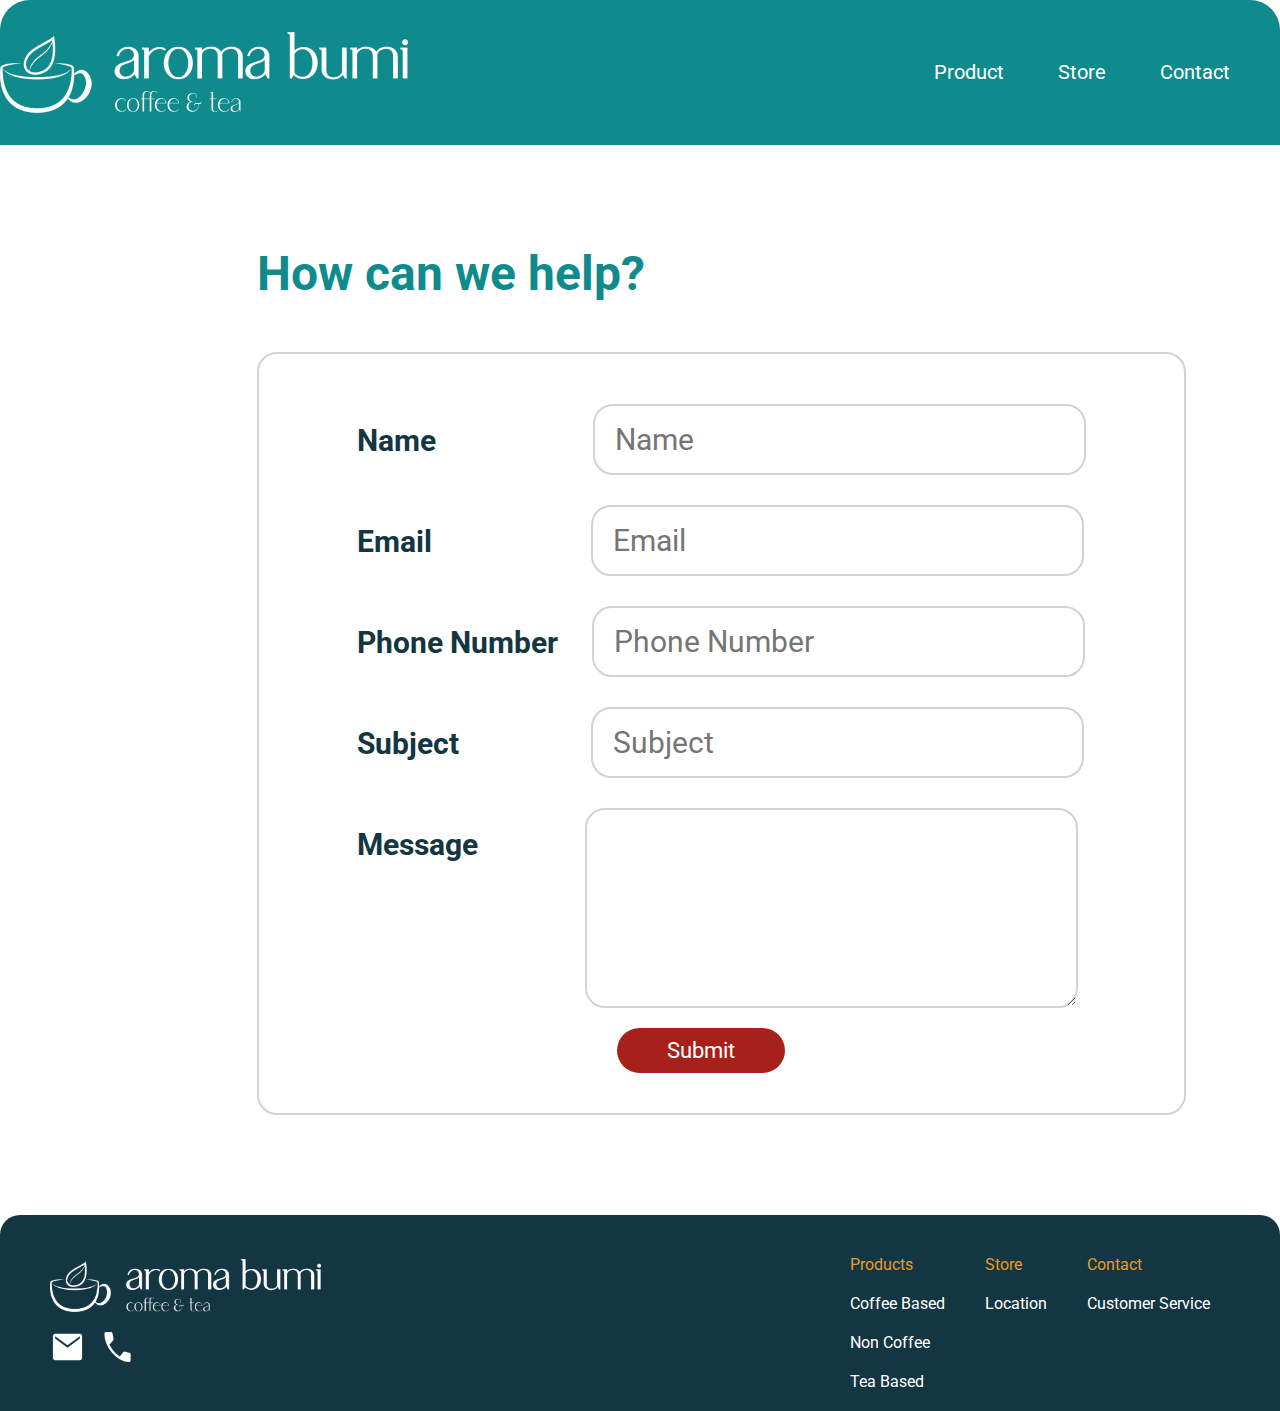
<file: Contact.html>
<!DOCTYPE html>
<html lang="en">
<head>
    <meta charset="UTF-8">
    <meta http-equiv="X-UA-Compatible" content="IE=edge">
    <meta name="viewport" content="width=device-width, initial-scale=1.0">
    <title>Aroma Bumi - Contact Us</title>
    <link rel="stylesheet" href="stylesheet5.css">
    <link rel="stylesheet" href="responsive5.css">
    <link href="https://fonts.googleapis.com/css2?family=Roboto&display=swap" rel="stylesheet">
    <link rel="stylesheet" href="//maxcdn.bootstrapcdn.com/font-awesome/4.3.0/css/font-awesome.min.css">
    <link rel="icon" href="favicon-32x32.png" type="image/png">
</head>
<body>
    <header>
        <div class="container_header">
            <img class="header_left" src="Logo White.png">
            <div class="header_right">
                <a href="Menu.html">Product</a>
                <a href="Location.html">Store</a>
                <a href="index.html">Contact</a>
            </div>
        </div>
    </header>
    <div class="contactus">
        <div class="container_contact">
            <div class="contacts">
                <div class="contact">
                    <h1>How can we help?</h1>
                    <div class="form">
                        <div class="name">
                            <p>Name</p>
                            <input class="line" placeholder="Name">
                        </div>
                        <div class="email">
                            <p>Email</p>
                            <input class="line" placeholder="Email">
                        </div>
                        <div class="number">
                            <p>Phone Number</p>
                            <input class="line" placeholder="Phone Number">
                        </div>
                        <div class="subject">
                            <p>Subject</p>
                            <input class="line" placeholder="Subject">
                        </div>
                        <div class="pesan">
                            <p>Message</p>
                            <textarea class="message"></textarea>
                        </div>
                        <div class="btn-wrapper">
                            <a href="#">Submit</a>
                        </div>
                    </div>
                </div>
            </div>
        </div>
    </div>
    <footer>
        <div class="container_footer">
            <div class="footer_left">
                <img src="Logo White.png" class="simbol">
                <div class="footer_left1">
                    <img src="MAIL ICON.svg" class="mail">
                    <img src="PHONE ICON.svg" class="phone">
                </div>
            </div>
            <div class="container_menu">
                <div class="menu_p">
                    <p>Products</p>
                    <a href="Menu.html">Coffee Based</a>
                    <a href="#">Non Coffee</a>
                    <a href="#">Tea Based</a>
                </div>
                <div class="menu_s">
                    <p>Store</p>
                    <a href="Location.html">Location</a>
                </div>
                <div class="menu_c">
                    <p>Contact</p>
                    <a href="Contact.html">Customer Service</a>
                </div>
            </div>
        </div>
    </footer>
</body>
</html>
</file>
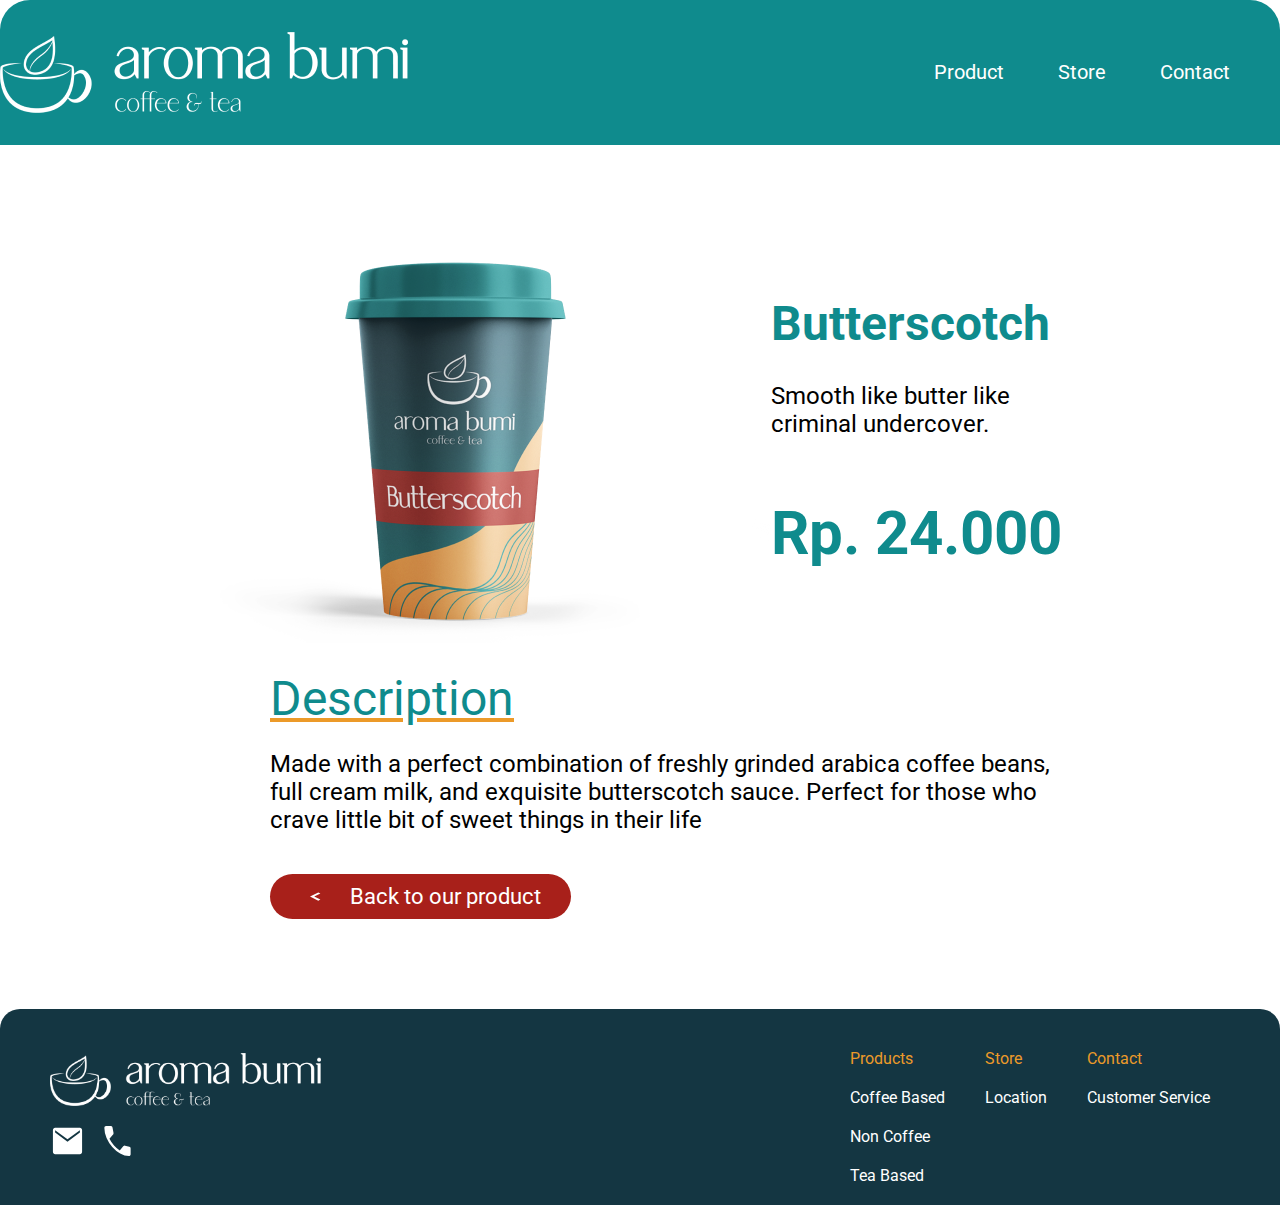
<file: Detail.html>
<!DOCTYPE html>
<html lang="en">
<head>
    <meta charset="UTF-8">
    <meta http-equiv="X-UA-Compatible" content="IE=edge">
    <meta name="viewport" content="width=device-width, initial-scale=1.0">
    <title>Aroma Bumi - Detail Product</title>
    <link rel="stylesheet" href="stylesheet3.css">
    <link rel="stylesheet" href="responsive3.css">
    <link href="https://fonts.googleapis.com/css2?family=Roboto&display=swap" rel="stylesheet">
    <link rel="stylesheet" href="//maxcdn.bootstrapcdn.com/font-awesome/4.3.0/css/font-awesome.min.css">
</head>
<body>
    <header>
        <div class="container_header">
            <img class="header_left" src="Logo White.png">
            <div class="header_right">
                <a href="Menu.html">Product</a>
                <a href="Location.html">Store</a>
                <a href="Contact.html">Contact</a>
            </div>
        </div>
    </header>
    <div class="top_wrapper">
        <div class="container_content">
           <div class="contents">
                <div class="content">
                    <img class="butter" src="butterscotch2.png">
                    <div class="bs">
                        <h2>Butterscotch</h2>
                        <p>Smooth like butter like criminal undercover.</p>
                        <h1>Rp. 24.000</h1>
                    </div>
                </div>
                <div class="contents2">
                    <div class="content2">
                        <h1> Description</h1>
                        <p>Made with a perfect combination of freshly grinded arabica coffee beans, full cream milk, and exquisite butterscotch sauce. Perfect for those who crave little bit of sweet things in their life</p>
                        <div class="btn-wrapper">
                            <a href="Menu.html" class="btn back"><img src="Arrow.svg" class="arrow">Back to our product</a>
                        </div>
                    </div>
                </div>
           </div>
        </div>
    </div>
    <footer>
        <div class="container_footer">
            <div class="footer_left">
                <img src="Logo White.png" class="simbol">
                <div class="footer_left1">
                    <img src="MAIL ICON.svg" class="mail">
                    <img src="PHONE ICON.svg" class="phone">
                </div>
            </div>
            <div class="container_menu">
                <div class="menu_p">
                    <p>Products</p>
                    <a href="#">Coffee Based</a>
                    <a href="#">Non Coffee</a>
                    <a href="#">Tea Based</a>
                </div>
                <div class="menu_s">
                    <p>Store</p>
                    <a href="Location.html">Location</a>
                </div>
                <div class="menu_c">
                    <p>Contact</p>
                    <a href="Contact.html">Customer Service</a>
                </div>
            </div>
        </div>
    </footer>
</body>
</html>
</file>
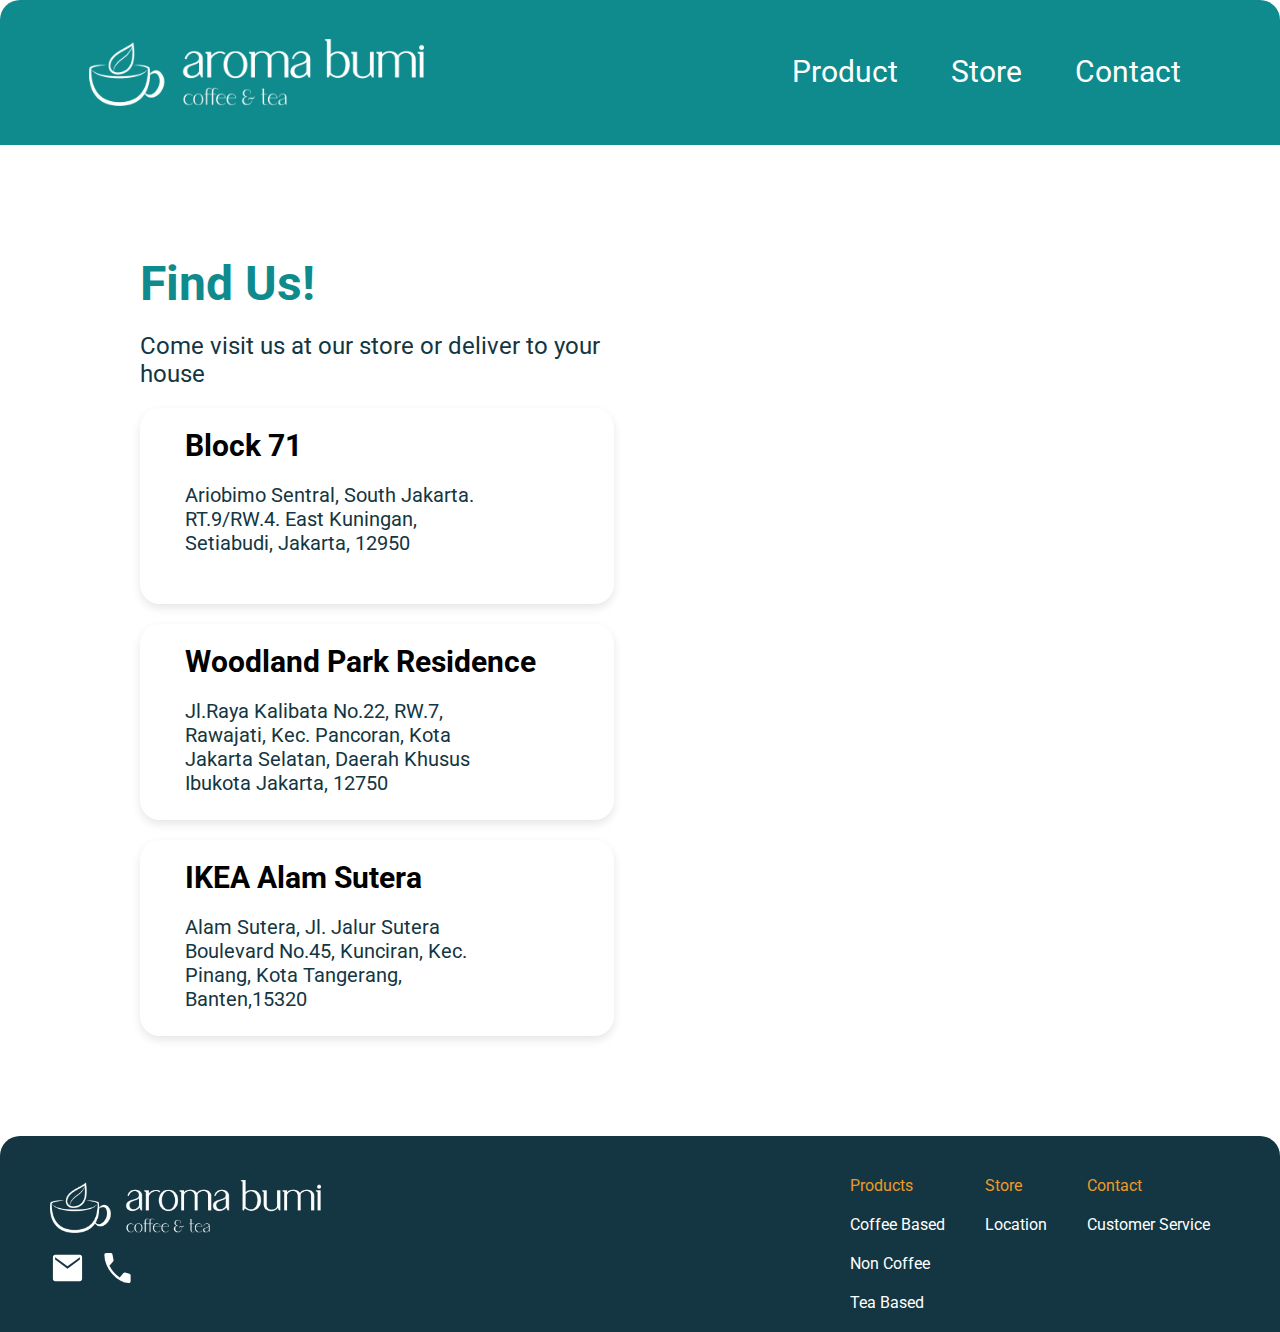
<file: Location.html>
<!DOCTYPE html>
<html lang="en">
<head>
    <meta charset="UTF-8">
    <meta http-equiv="X-UA-Compatible" content="IE=edge">
    <meta name="viewport" content="width=device-width, initial-scale=1.0">
    <title>Aroma Bumi - Store</title>
    <link rel="stylesheet" href="stylesheet4.css">
    <link rel="stylesheet" href="responsive4.css">
    <link href="https://fonts.googleapis.com/css2?family=Roboto&display=swap" rel="stylesheet">
    <link rel="stylesheet" href="//maxcdn.bootstrapcdn.com/font-awesome/4.3.0/css/font-awesome.min.css">
</head>
<body>
    <header>
        <div class="container_header">
            <img class="header_left" src="Logo White.png">
            <div class="header_right">
                <a href="Menu.html">Product</a>
                <a href="Location.html">Store</a>
                <a href="Contact.html">Contact</a>
            </div>
        </div>
    </header>
    <div class="location">
        <div class="container_location">
            <div class="findus">
                <div class="find">
                    <h1>Find Us!</h1>
                    <p>Come visit us at our store or deliver to your house</p>
                    <div class="address">
                        <h2>Block 71</h2>
                        <p>Ariobimo Sentral, South Jakarta. RT.9/RW.4. East Kuningan, Setiabudi, Jakarta, 12950</p>
                    </div>
                    <div class="address">
                        <h2>Woodland Park Residence</h2>
                        <p>Jl.Raya Kalibata No.22, RW.7, Rawajati, Kec. Pancoran, Kota Jakarta Selatan, Daerah Khusus Ibukota Jakarta, 12750</p>
                    </div>
                    <div class="address">
                        <h2>IKEA Alam Sutera</h2>
                        <p>Alam Sutera, Jl. Jalur Sutera Boulevard No.45, Kunciran, Kec. Pinang, Kota Tangerang, Banten,15320</p>
                    </div>
                </div>
                <iframe src="https://www.google.com/maps/embed?pb=!1m18!1m12!1m3!1d3966.27629260744!2d106.83121201480542!3d-6.227256895492246!2m3!1f0!2f0!3f0!3m2!1i1024!2i768!4f13.1!3m3!1m2!1s0x2e69f3ee271a2a91%3A0x1a27577809196067!2sAriobimo%20Sentral%2C%20Jl.%20H.%20R.%20Rasuna%20Said%20No.Kav.%20X-2%20No.%205%2C%20RT.9%2FRW.4%2C%20Kuningan%20Tim.%2C%20Kecamatan%20Setiabudi%2C%20Kota%20Jakarta%20Selatan%2C%20Daerah%20Khusus%20Ibukota%20Jakarta%2012950!5e0!3m2!1sen!2sid!4v1679803160952!5m2!1sen!2sid" style="border:0;" allowfullscreen="" loading="lazy" referrerpolicy="no-referrer-when-downgrade"></iframe>
            </div>
        </div>
    </div>
    <footer>
        <div class="container_footer">
            <div class="footer_left">
                <img src="Logo White.png" class="simbol">
                <div class="footer_left1">
                    <img src="MAIL ICON.svg" class="mail">
                    <img src="PHONE ICON.svg" class="phone">
                </div>
            </div>
            <div class="container_menu">
                <div class="menu_p">
                    <p>Products</p>
                    <a href="Menu.html">Coffee Based</a>
                    <a href="#">Non Coffee</a>
                    <a href="#">Tea Based</a>
                </div>
                <div class="menu_s">
                    <p>Store</p>
                    <a href="#">Location</a>
                </div>
                <div class="menu_c">
                    <p>Contact</p>
                    <a href="Contact.html">Customer Service</a>
                </div>
            </div>
        </div>
    </footer>
</body>
</html>
</file>
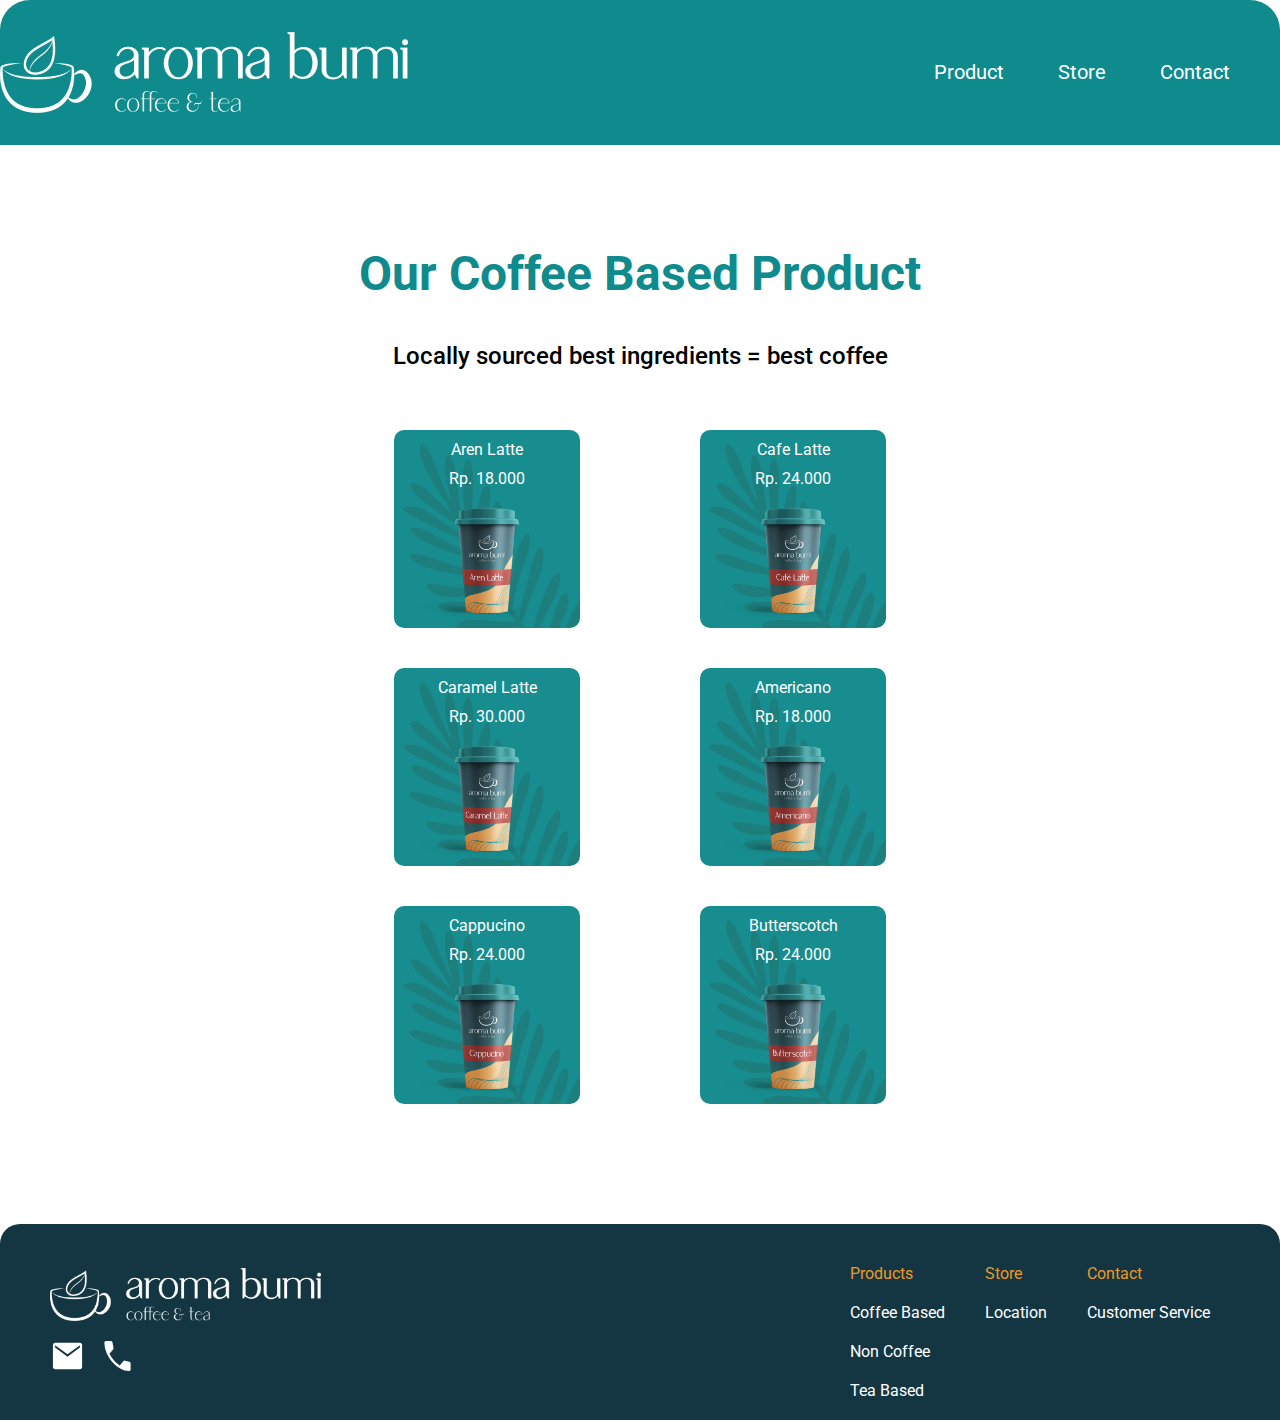
<file: Menu.html>
<!DOCTYPE html>
<html lang="en">
<head>
    <meta charset="UTF-8">
    <meta http-equiv="X-UA-Compatible" content="IE=edge">
    <meta name="viewport" content="width=device-width, initial-scale=1.0">
    <title>Aroma Bumi - Products</title>
    <link rel="stylesheet" href="stylesheet2.css">
    <link rel="stylesheet" href="responsive2.css">
    <link href="https://fonts.googleapis.com/css2?family=Roboto&display=swap" rel="stylesheet">
    <link rel="stylesheet" href="//maxcdn.bootstrapcdn.com/font-awesome/4.3.0/css/font-awesome.min.css">
    <link rel="icon" href="favicon-32x32.png" type="image/png">
</head>
<body>
    <header>
        <div class="container_header">
            <img class="header_left" src="Logo White.png">
            <div class="header_right">
                <a href="index.html">Product</a>
                <a href="Location.html">Store</a>
                <a href="Contact.html">Contact</a>
            </div>
        </div>
    </header>
    <div class="top_wrapper">
        <div class="container_product">
            <div class="product">
                <h1>Our Coffee Based Product</h1>
                <p>Locally sourced best ingredients = best coffee</p>
            </div>
        </div>
        <div class="container_content">
            <div class="contents">
                <div class="content">
                    <p><a href="#">Aren Latte</a></p>
                    <p>Rp. 18.000</p>
                    <img class="coffee" src="aren latte.png">
                </div>
                <div class="content">
                    <p><a href="#">Cafe Latte</a></p>
                    <p>Rp. 24.000</p>
                    <img class="coffee" src="cafe latte.png">
                </div>
                <div class="content">
                    <p><a href="#">Caramel Latte</a></p>
                    <p>Rp. 30.000</p>
                    <img class="coffee" src="caramel latte.png">
                </div>
                <div class="content">
                    <p><a href="#">Americano</a></p>
                    <p>Rp. 18.000</p>
                    <img class="coffee" src="americano.png">
                </div>
                <div class="content">
                    <p><a href="#">Cappucino</a></p>
                    <p>Rp. 24.000</p>
                    <img class="coffee" src="cappucino.png">
                </div>
                <div class="content">
                    <p><a href="Detail.html">Butterscotch</a></p>
                    <p>Rp. 24.000</p>
                    <img class="coffee" src="butterscotch.png">
                </div>
            </div>
        </div>
    </div>
    <footer>
        <div class="container_footer">
            <div class="footer_left">
                <img src="Logo White.png" class="simbol">
                <div class="footer_left1">
                    <img src="MAIL ICON.svg" class="mail">
                    <img src="PHONE ICON.svg" class="phone">
                </div>
            </div>
            <div class="container_menu">
                <div class="menu_p">
                    <p>Products</p>
                    <a href="#">Coffee Based</a>
                    <a href="#">Non Coffee</a>
                    <a href="#">Tea Based</a>
                </div>
                <div class="menu_s">
                    <p>Store</p>
                    <a href="Location.html">Location</a>
                </div>
                <div class="menu_c">
                    <p>Contact</p>
                    <a href="Contact.html">Customer Service</a>
                </div>
            </div>
        </div>
    </footer>
</body>
</html>
</file>
<file: stylesheet5.css>
* {
    margin: 0;
    padding: 0;
    box-sizing: border-box;
    font-family: 'Roboto';
}

header {
    position: absolute;
    z-index: 1;
    width: 100%;
}

.logo_ab {
    width: 70%;
    height: 70%;
    padding-left: 50px;
}
.container_header {
    display: flex;
    flex-direction: row;
    justify-content: space-between;
    align-items: center;
    background-color: #0F8B8D;
    height: 145px;
    border-radius: 30px 30px 0 0;
    margin-bottom: 100px;
}

.header_right {
    height: 36px;
    padding-top: 5px;
}

.header_right a {
    text-decoration: none;
    color: white;
    padding-right: 50px;
    align-items: center;
    justify-content: center;
    font-size: 20px;
    text-align: center;
}

.header_right a:hover {
    color:#EC9A29;
}

.container_contact {
    display: flex;
    flex-direction: row;
}

.contacts {
    display: flex;
    flex-direction: row;
    padding-left: 257px;
    margin-top: 245px;
}

.contact {
    display: flex;
    flex-direction: column;
}

.contact h1 {
    color: #0F8B8D;
    font-size: 48px;
    font-weight: 800px;
    margin-bottom: 50px;
}

.form {
    padding-left: 98px;
    background: #ffffff;
    border: 2px solid #d2d2d2;
    border-radius: 20px;
    padding-bottom: 50px;
}

.form p{
    display: flex;
    flex-direction: row;
    color: #143642;
    font-size: 30px;
    font-weight: bold   ;
}

.name {
    display: flex;
    flex-direction: row;
    margin-bottom: 30px;
    margin-top: 50px;
    margin-right: 98px;
}

.name .line {
    margin-left: 157px;
}

.name p {
    margin-top: 19px;
}

.email {
    display: flex;
    flex-direction: row;
    margin-bottom: 30px;
}

.email .line {
    margin-left: 159px;
}

.email p {
    margin-top: 19px;
}

.number {
    display: flex;
    flex-direction: row;
    margin-bottom: 30px;
}

.number .line {
    margin-left: 34px;
}

.number p {
    margin-top: 19px;
}

.subject {
    display: flex;
    flex-direction: row;
    margin-bottom: 30px;
}

.subject .line {
    margin-left: 132px;
}

.subject p {
    margin-top: 19px;
}

.pesan {
    display: flex;
    flex-direction: row;
    margin-bottom: 30px;
}

.pesan .message {
    margin-left: 107px;
}

.pesan p {
    margin-top: 19px;
}

.line {
    width: 493px;
    height: 71px;
    font-family: "Roboto";
    font-size: 30px;
    background: #ffffff;
    border: 2px solid #d2d2d2;
    border-radius: 20px;
    padding-left: 20px;
}

.message {
    width: 493px;
    height: 200px;
    font-family: "Roboto";
    font-size: 30px;
    background: #ffffff;
    border: 2px solid #d2d2d2;
    border-radius: 20px;
}

.form a {
    background-color: #A8201A;
    text-align: center;
    border-radius: 55px;
    text-decoration: none;
    color: white;
    height: 29px;
    width: 50px;
    font-size: 22px;
    padding: 10px 50px;
    margin-left: 260px;
}

.form a:hover {
    color: black;
    background-color: beige;
}

.footer {
    margin-top: 70px;
    height: 90px;
    position: absolute;
    width: 100%;
}

.simbol {
    width: 70%;
    height: 70%;
    padding-left: 50px;
}

.container_footer {
    background-color: #143642;
    display: flex;
    flex-direction: row;
    justify-content: space-between;
    align-items: center;
    border-top-right-radius: 20px;
    border-top-left-radius: 20px;
    margin-top: 100px;
}

.footer_left {
    display: flex;
    flex-direction: column;
}

.mail, .phone {
    height: 40px;
    width: 35px;
    margin-left: 15px;
}

.footer_left1{
    display: flex;
    flex-direction: row;
    padding-left:35px;
    padding-top:15px;
}

.container_menu {
    display: flex;
    flex-direction: row;
    justify-content: center;
    margin-right: 50px;
    margin-top: 20px;
}

.container_menu a:hover {
    color: #EC9A29;
}

.menu_p {
    display: flex;
    flex-direction: column;
    padding:20px 20px;
}

.menu_p p {
    color: #EC9A29;
}

.menu_p a {
    color: white;
    text-decoration: none;
    padding-top: 20px;
}

.menu_s {
    display: flex;
    flex-direction: column;
    padding:20px 20px;
}

.menu_s p {
    color: #EC9A29;
}

.menu_s a {
    color: white;
    text-decoration: none;
    padding-top: 20px;
}

.menu_c {
    display: flex;
    flex-direction: column;
    padding:20px 20px;
}

.menu_c p {
    color: #EC9A29;
}

.menu_c a {
    color: white;
    text-decoration: none;
    padding-top: 20px;
}
</file>
<file: responsive5.css>
/*untuk tablet*/
@media (max-width:1000px) {
    header {
        height: 177px;
    }
    .container_header{
        flex-direction: column;
    }

    .header_left {
        margin-left: 40px;
        width: 270px;
        height: 54px;
    }

    .header_right {
        margin-left: 70px;
        margin-right: 0;
        margin-top: 30px;
        display: flex;
        flex-direction: row;
        justify-content: flex-start;
    }

    .header_right a{
        font-size: 20px;
    }

    .contacts {
        padding-left: 120px;
    }

    .contact h1 {
        font-size: 36px;
    }

    .form {
        padding-left: 48px;
    }

    .form p {
        font-size: 24px;
    }

    .line {
        font-size: 24px;
        width: 425px;
        height: 60px;
    }

    .name {
        margin-right: 48px;
        margin-top: 20px;
    }

    .name, .email, .number, .subject, .pesan {
        flex-direction: column;
        margin-bottom: 0px;
    }

    .form .line , .form .message{
        margin-left: 0px;
        margin-top: 20px;
    }

    .message {
        font-size: 24px;
        width: 425px;
        margin-bottom: 20px;
    }

    .form a {
        font-size: 24px;
        height: 50px;
    }

    .container_footer {
        display: flex;
        flex-direction: column;
        justify-content: center;
        align-items: flex-start;
    }

    .footer_left {
        display: flex;
        flex-direction: row;
        justify-content: space-between;
        margin-top: 30px;
    }

    .simbol {
        padding-left: 40px;
        margin-left: 50px;
        margin-right: 40px;
        width: 60%;
        height: 60%;
    }

    .container_menu {
        display: flex;
        flex-direction: column;
        justify-content: flex-start;
        padding: 0px;
        margin-left: 0px;
        margin-right: 0px;
    }

    .menu_p, .menu_s, .menu_c {
        padding-left: 110px;
    }

    .menu_p a, .menu_s a, .menu_c a{
        padding-left: 20px;
    }
}

/*untuk smartphone*/
@media (max-width:670px) {
    header {
        height: 145px;
        margin-bottom: 30px;
        width: 100%;
    }
    .container_header{
        flex-direction: column;
    }

    .header_left {
        margin-left: 40px;
        width: 135px;
        height: 27px;
    }

    .header_right {
        margin-left: 70px;
        margin-right: 0;
        margin-top: 30px;
        display: flex;
        flex-direction: row;
        justify-content: flex-start;
    }

    .header_right a{
        font-size: 14px;
    }

    .location {
        margin: 0px;
    }

    .contacts {
        padding-left: 43px;
        margin-bottom: 20px;
        margin-top: 0px;
    }

    .contact h1 {
        font-size: 20px;
        margin-bottom: 20px;
    }

    .form {
        padding-left: 23px;
        padding-bottom: 20px;
    }

    .form p {
        font-size: 12px;
        margin-top:10px;
    }

    .line {
        font-size: 12px;
        width: 231px;
        height: 40px;
        padding-left: 15px;
        border-radius: 10px;
    }

    .name {
        margin-right: 20px;
        margin-top: 10px;
    }

    .name, .email, .number, .subject, .pesan {
        flex-direction: column;
        margin-bottom: 0px;
    }

    

    .form .line , .form .message{
        margin-left: 0px;
        margin-top: 5px;
    }

    .message {
        font-size: 12px;
        width: 231px;
        margin-bottom: 20px;
        border-radius: 10px;
    }

    .form a {
        font-size: 12px;
        height: 50px;
    }

    .container_footer {
        display: flex;
        flex-direction: column;
        justify-content: center;
        align-items: flex-start;
        margin-top: 20px;
    }

    .footer_left {
        display: flex;
        flex-direction: row;
        justify-content: center;
        margin-top: 30px;
    }

    .simbol {
        padding-left: 10px;
        width: 50%;
        height: 50%;
        margin-top: 25x;
        margin-left: 0;
    }

    .footer_left1 {
        margin: 0px;
        padding: 0px 0px 0px 30px;
    }    

    .mail, .phone {
        width: 30px;
        height: 25px;
    }

    .container_menu {
        display: flex;
        flex-direction: column;
        justify-content: flex-start;
        padding: 0px;
        margin-left: 0px;
        margin-right: 0px;
    }

    .menu_p, .menu_s, .menu_c {
        padding-left: 40px;
        font-size: 12px;
    }

    .menu_p a, .menu_s a, .menu_c a{
        padding-left: 20px;
        font-size: 12px;
    }
}
</file>
<file: stylesheet3.css>
* {
    margin: 0;
    padding: 0;
    box-sizing: border-box;
    font-family: 'Roboto';
}

header {
    position: absolute;
    z-index: 1;
    width: 100%;
}

.logo_ab {
    width: 70%;
    height: 70%;
    padding-left: 50px;
}
.container_header {
    display: flex;
    flex-direction: row;
    justify-content: space-between;
    align-items: center;
    background-color: #0F8B8D;
    height: 145px;
    border-radius: 30px 30px 0 0;
}

.header_right {
    height: 36px;
    padding-top: 5px;
}

.header_right a {
    text-decoration: none;
    color: white;
    padding-right: 50px;
    align-items: center;
    justify-content: center;
    font-size: 20px;
    text-align: center;
}

.header_right a:hover {
    color:#EC9A29;
}

.container_content {
    display: flex;
    flex-direction: row;
    margin-left: 140px;
}

.content {
    margin-top: 195px;
    display: flex;
    flex-direction: row;
}

.bs {
    margin-top: 100px;
    margin-right: 200px;
}

.bs h2 {
    color:#0F8B8D;
    font-size: 48px;
}

.bs p{
    margin-top: 30px;
    font-size: 24px;
    margin-bottom: 60px;
}

.bs h1 {
    color: #0F8B8D;
    font-size: 60px;
}

.content2 {
    display: flex;
    flex-direction: column;
    margin-right: 200px;
    margin-left: 130px;
}

.content2 h1 {
    font-size: 48px;
    color: #0F8B8D;
    text-decoration: underline;
    text-decoration-color: #EC9A29;
    margin-bottom: 23px;
    font-weight: normal;
}

.content2 p {
    font-size: 24px;
    margin-bottom: 20px;
}

.content2 a {
    background-color: #A8201A;
    text-align: center;
    border-radius: 55px;
    text-decoration: none;
    color: white;
    height: 29px;
    width: 236px;
    font-size: 22px;
    padding: 10px 30px;
}

.content2 a:hover {
    color: black;
    background-color: beige;
}

.arrow {
    transform: rotate(-180deg);
    height: 50px;
    width: 30px;
    padding-bottom: 35px;
    margin-right: 20px;
}

.footer {
    margin-top: 70px;
    height: 90px;
    position: absolute;
    width: 100%;
}

.simbol {
    width: 70%;
    height: 70%;
    padding-left: 50px;
}

.container_footer {
    background-color: #143642;
    display: flex;
    flex-direction: row;
    justify-content: space-between;
    align-items: center;
    border-top-right-radius: 20px;
    border-top-left-radius: 20px;
    margin-top: 100px;
}

.footer_left {
    display: flex;
    flex-direction: column;
}

.mail, .phone {
    height: 40px;
    width: 35px;
    margin-left: 15px;
}

.footer_left1{
    display: flex;
    flex-direction: row;
    padding-left:35px;
    padding-top:15px;
}

.container_menu {
    display: flex;
    flex-direction: row;
    justify-content: center;
    margin-right: 50px;
    margin-top: 20px;
}

.container_menu a:hover {
    color: #EC9A29;
}

.menu_p {
    display: flex;
    flex-direction: column;
    padding:20px 20px;
}

.menu_p p {
    color: #EC9A29;
}

.menu_p a {
    color: white;
    text-decoration: none;
    padding-top: 20px;
}

.menu_s {
    display: flex;
    flex-direction: column;
    padding:20px 20px;
}

.menu_s p {
    color: #EC9A29;
}

.menu_s a {
    color: white;
    text-decoration: none;
    padding-top: 20px;
}

.menu_c {
    display: flex;
    flex-direction: column;
    padding:20px 20px;
}

.menu_c p {
    color: #EC9A29;
}

.menu_c a {
    color: white;
    text-decoration: none;
    padding-top: 20px;
}
</file>
<file: responsive3.css>
/*untuk tablet*/
@media (max-width:1000px){
    header {
        height: 177px;
    }
    .container_header{
        flex-direction: column;
    }

    .header_left {
        margin-left: 40px;
        width: 270px;
        height: 54px;
    }

    .header_right {
        margin-left: 70px;
        margin-right: 0;
        margin-top: 30px;
        display: flex;
        flex-direction: row;
        justify-content: flex-start;
    }

    .header_right a{
        font-size: 20px;
    }

    .container_content {
        margin: 0px;
    }

    .content {
        flex-direction: column;
    }

    .bs {
        margin: 20px 0 0 100px;
    }

    .bs h1 {
        font-size: 50px;
        margin-bottom: 30px;
    }

    .bs h2 {
        font-size: 40px;

    }

    .bs p {
        font-size: 20px ;
        margin-top: 15px;
        margin-bottom: 25px;
    }
    .contents2 {
        margin: 0px 100px;
    }

    .contents2 h1 {
        font-size: 40px;
    }

    .contents2 p,a {
        font-size: 20px;
    }

    .container_footer {
        display: flex;
        flex-direction: column;
        justify-content: center;
        align-items: flex-start;
    }

    .footer_left {
        display: flex;
        flex-direction: row;
        justify-content: space-between;
        margin-top: 30px;
    }

    .simbol {
        padding-left: 40px;
        margin-left: 50px;
        margin-right: 40px;
        width: 60%;
        height: 60%;
    }

    .container_menu {
        display: flex;
        flex-direction: column;
        justify-content: flex-start;
        padding: 0px;
        margin-left: 0px;
        margin-right: 0px;
    }

    .menu_p, .menu_s, .menu_c {
        padding-left: 110px;
    }

    .menu_p a, .menu_s a, .menu_c a{
        padding-left: 20px;
    }

}
/*untuk smartphone*/
@media (max-width:670px) {
    header {
        height: 145px;
        margin-bottom: 30px;
        width: 100%;
    }
    .container_header{
        flex-direction: column;
    }

    .header_left {
        margin-left: 40px;
        width: 135px;
        height: 27px;
    }

    .header_right {
        margin-left: 70px;
        margin-right: 0;
        margin-top: 30px;
        display: flex;
        flex-direction: row;
        justify-content: flex-start;
    }

    .header_right a{
        font-size: 14px;
    }

    
    .container_content {
        margin: 0px;
        width: 360px;
        flex-direction: column;
    }

    .contents {
        margin-left: 0px;
        margin-right: 0px;
    }
    .content {
        margin: 0px;
        flex-direction: column;
    }

    .butter {
        width: 350px;
        height: 250px;
        margin: 0px;
    }

    .bs {
        margin-left: 45px;
        margin-right: 0px;
        padding-right: 20px;
        margin-top: 0px;
    }

    .bs h1 {
        font-size: 30px;
        margin-bottom: 30px;
    }

    .bs h2 {
        font-size: 20px;
        margin-top: 20px;
    }

    .bs p{
        font-size: 12px;
        margin-top: 15px;
        margin-bottom: 30px;
    }

    .contents2 {
        margin: 0px 45px;
    }

    .content2 h1 {
        font-size: 20px;
    }

    .content2 p {
        font-size: 12px;
    }

    .content2 a {
        font-size: 12px;
    }

    .container_footer {
        display: flex;
        flex-direction: column;
        justify-content: center;
        align-items: flex-start;
        margin-top: 40px;
    }

    .footer_left {
        display: flex;
        flex-direction: row;
        justify-content: center;
        margin-top: 30px;
    }

    .simbol {
        padding-left: 10px;
        width: 50%;
        height: 50%;
        margin-top: 25x;
        margin-left: 0;
    }

    .footer_left1 {
        margin: 0px;
        padding: 0px 0px 0px 30px;
    }    

    .mail, .phone {
        width: 30px;
        height: 25px;
    }

    .container_menu {
        display: flex;
        flex-direction: column;
        justify-content: flex-start;
        padding: 0px;
        margin-left: 0px;
        margin-right: 0px;
    }

    .menu_p, .menu_s, .menu_c {
        padding-left: 40px;
        font-size: 12px;
    }

    .menu_p a, .menu_s a, .menu_c a{
        padding-left: 20px;
        font-size: 12px;
    }
}
</file>
<file: stylesheet4.css>
* {
    margin: 0;
    padding: 0;
    box-sizing: border-box;
    font-family: 'Roboto';
}

header {
    background-color: #0F8B8D;
    background-size: cover;
    width: 100%;
    height: 145px;
    margin-bottom: 40px;
    border-top-left-radius:20px;
    border-top-right-radius: 20px;
}

.container_header {
    display: flex;
    flex-direction: row;
    justify-content: space-between;
}

.header_left {
    margin-top: 39px;
    margin-left: 89px;
    width: 335px;
    height: 67px;
}

.header_right {
    margin-top: 54px;
    margin-right: 50px;
}

.header_right a {
    text-decoration: none;
    margin-right: 49px;
    color: white;
    font-size: 30px;
}

.header_right a:hover {
    color:#EC9A29;
}

.container_location {
    display: flex;
    flex-direction: row;
}

.findus{
    display: flex;
    flex-direction: row;
    padding-left: 140px;
    margin-top: 70px;
}

.find {
    display: flex;
    flex-direction: column;
}

.find h1 {
    font-size: 48px;
    font-weight: 800px;
    color: #0F8B8D;
}

.find p {
    font-size: 24px;
    padding-top: 20px;
    color:#143642 ;
    margin-right: 60px;
}

.address {
    padding-right: 46px;
    padding-left: 45px;
    width: 474px;
    height: 196px;
    border-radius: 20px;
    box-shadow: 0px 4px 10px rgba(0, 0, 0, 0.1);
    background: #fff;
    left: 138px;
    top: 372px;
    margin-top: 20px;
}

.address h2 {
    font-size: 30px;
    padding-top: 20px;
}

.address p{
    font-size: 20px;
    padding-bottom: 112px;
}

iframe {
    margin-right: 134px;
    width: 582px;
    height: 600px;
    margin-top: 100px;
    border-radius: 20px;
}

.footer {
    margin-top: 70px;
    height: 90px;
    position: absolute;
    width: 100%;
}

.simbol {
    width: 70%;
    height: 70%;
    padding-left: 50px;
}

.container_footer {
    background-color: #143642;
    display: flex;
    flex-direction: row;
    justify-content: space-between;
    align-items: center;
    border-top-right-radius: 20px;
    border-top-left-radius: 20px;
    margin-top: 100px;
}

.footer_left {
    display: flex;
    flex-direction: column;
}

.mail, .phone {
    height: 40px;
    width: 35px;
    margin-left: 15px;
}

.footer_left1{
    display: flex;
    flex-direction: row;
    padding-left:35px;
    padding-top:15px;
}

.container_menu {
    display: flex;
    flex-direction: row;
    justify-content: center;
    margin-right: 50px;
    margin-top: 20px;
}

.container_menu a:hover {
    color: #EC9A29;
}

.menu_p {
    display: flex;
    flex-direction: column;
    padding:20px 20px;
}

.menu_p p {
    color: #EC9A29;
}

.menu_p a {
    color: white;
    text-decoration: none;
    padding-top: 20px;
}

.menu_s {
    display: flex;
    flex-direction: column;
    padding:20px 20px;
}

.menu_s p {
    color: #EC9A29;
}

.menu_s a {
    color: white;
    text-decoration: none;
    padding-top: 20px;
}

.menu_c {
    display: flex;
    flex-direction: column;
    padding:20px 20px;
}

.menu_c p {
    color: #EC9A29;
}

.menu_c a {
    color: white;
    text-decoration: none;
    padding-top: 20px;
}
</file>
<file: responsive4.css>
/*untuk tablet*/
@media (max-width:1000px) {
    header {
        height: 177px;
    }
    .container_header{
        flex-direction: column;
    }

    .header_left {
        margin-left: 40px;
        width: 270px;
        height: 54px;
    }

    .header_right {
        margin-left: 70px;
        margin-right: 0;
        margin-top: 30px;
        display: flex;
        flex-direction: row;
        justify-content: flex-start;
    }

    .header_right a{
        font-size: 20px;
    }

    .comtainer_location {
        margin: 0px;
    }

    .findus {
        flex-direction: column-reverse;
        margin-left: 0px;
    }

    .find {
        margin-top: 40px;
    }

    .find p {
        font-size: 22px;
        margin-right: 0px;
    }

    iframe {
        margin: 0;
        width: 500px;
        height: 560px;
    }

    .container_footer {
        display: flex;
        flex-direction: column;
        justify-content: center;
        align-items: flex-start;
    }

    .footer_left {
        display: flex;
        flex-direction: row;
        justify-content: space-between;
        margin-top: 30px;
    }

    .simbol {
        padding-left: 40px;
        margin-left: 50px;
        margin-right: 40px;
        width: 60%;
        height: 60%;
    }

    .container_menu {
        display: flex;
        flex-direction: column;
        justify-content: flex-start;
        padding: 0px;
        margin-left: 0px;
        margin-right: 0px;
    }

    .menu_p, .menu_s, .menu_c {
        padding-left: 110px;
    }

    .menu_p a, .menu_s a, .menu_c a{
        padding-left: 20px;
    }
}

/*untuk smartphone*/
@media (max-width:670px) {
    header {
        height: 145px;
        margin-bottom: 30px;
        width: 100%;
    }
    .container_header{
        flex-direction: column;
    }

    .header_left {
        margin-left: 40px;
        width: 135px;
        height: 27px;
    }

    .header_right {
        margin-left: 70px;
        margin-right: 0;
        margin-top: 30px;
        display: flex;
        flex-direction: row;
        justify-content: flex-start;
    }

    .header_right a{
        font-size: 14px;
    }

    .location {
        margin: 0px;
    }

    .container_location {
        margin-left: 0px;
        flex-direction: column;
        align-items: center;
        margin-right: 130px;
    }

    .findus {
        margin: 0px;
    }

    .findus h1 {
        font-size: 20px;
    }

    .findus p {
        font-size: 12px;
    }

    iframe {
        width: 275px;
        height: 275px;
    }

    .address {
        width: 265px;
        height: 135px;
        padding-left: 30px;
    }

    .address h2{
        font-size: 16px;
    }

    .address p {
        font-size: 12px;
    }

    .container_footer {
        display: flex;
        flex-direction: column;
        justify-content: center;
        align-items: flex-start;
        margin-top: 40px;
    }

    .footer_left {
        display: flex;
        flex-direction: row;
        justify-content: center;
        margin-top: 30px;
    }

    .simbol {
        padding-left: 10px;
        width: 50%;
        height: 50%;
        margin-top: 25x;
        margin-left: 0;
    }

    .footer_left1 {
        margin: 0px;
        padding: 0px 0px 0px 30px;
    }    

    .mail, .phone {
        width: 30px;
        height: 25px;
    }

    .container_menu {
        display: flex;
        flex-direction: column;
        justify-content: flex-start;
        padding: 0px;
        margin-left: 0px;
        margin-right: 0px;
    }

    .menu_p, .menu_s, .menu_c {
        padding-left: 40px;
        font-size: 12px;
    }

    .menu_p a, .menu_s a, .menu_c a{
        padding-left: 20px;
        font-size: 12px;
    }
}
</file>
<file: stylesheet2.css>
* {
    margin: 0;
    padding: 0;
    box-sizing: border-box;
    font-family: 'Roboto';
}

header {
    position: absolute;
    z-index: 1;
    width: 100%;
}

.logo_ab {
    width: 70%;
    height: 70%;
    padding-left: 50px;
}
.container_header {
    display: flex;
    flex-direction: row;
    justify-content: space-between;
    align-items: center;
    background-color: #0F8B8D;
    height: 145px;
    border-radius: 30px 30px 0 0;
}

.header_right {
    height: 36px;
    padding-top: 5px;
}

.header_right a {
    text-decoration: none;
    color: white;
    padding-right: 50px;
    align-items: center;
    justify-content: center;
    font-size: 20px;
    text-align: center;
}

.header_right a:hover {
    color:#EC9A29;
}

.container_product {
    display: flex;
    flex-direction: row;
    justify-content: center;
    align-items: center;
}

.product {
    margin-top: 245px;
    display: flex;
    flex-direction: column;
    justify-content: center;
    align-items: center;
}

.product h1 {
    font-size: 48px;
    margin-bottom: 40px;
    color: #0F8B8D;
    font-weight: 700;
}

.product p {
    font-size: 24px;
    font-weight: 500;
    margin-bottom: 40px;
}

.contents {
    display: flex;
    flex-direction: row;
    flex-wrap: wrap;
    justify-content: center;
    align-items: center;
    width: 100%;
    padding-left: 200px;
    padding-right: 200px;
}

.content {
    display: flex;
    flex-direction: column;
    justify-content: center;
    align-items: center;
    background-image: url("Coffee\ background.png");
    margin: 20px 60px;
    border-radius: 10px;
}

.content p {
    padding-top: 10px;
    color: white;
}

.content a {
    text-decoration: none;
    color: white;
}

.content a:hover {
    color:#EC9A29 ;
}
.coffee {
    width: 186px;
    height: 140px;
}


.footer {
    margin-top: 70px;
    height: 90px;
    position: absolute;
    width: 100%;
}

.simbol {
    width: 70%;
    height: 70%;
    padding-left: 50px;
}

.container_footer {
    background-color: #143642;
    display: flex;
    flex-direction: row;
    justify-content: space-between;
    align-items: center;
    border-top-right-radius: 20px;
    border-top-left-radius: 20px;
    margin-top: 100px;
}

.footer_left {
    display: flex;
    flex-direction: column;
}

.mail, .phone {
    height: 40px;
    width: 35px;
    margin-left: 15px;
}

.footer_left1{
    display: flex;
    flex-direction: row;
    padding-left:35px;
    padding-top:15px;
}

.container_menu {
    display: flex;
    flex-direction: row;
    justify-content: center;
    margin-right: 50px;
    margin-top: 20px;
}

.container_menu a:hover {
    color: #EC9A29;
}

.menu_p {
    display: flex;
    flex-direction: column;
    padding:20px 20px;
}

.menu_p p {
    color: #EC9A29;
}

.menu_p a {
    color: white;
    text-decoration: none;
    padding-top: 20px;
}

.menu_s {
    display: flex;
    flex-direction: column;
    padding:20px 20px;
}

.menu_s p {
    color: #EC9A29;
}

.menu_s a {
    color: white;
    text-decoration: none;
    padding-top: 20px;
}

.menu_c {
    display: flex;
    flex-direction: column;
    padding:20px 20px;
}

.menu_c p {
    color: #EC9A29;
}

.menu_c a {
    color: white;
    text-decoration: none;
    padding-top: 20px;
}
</file>
<file: responsive2.css>
/*untuk tablet*/
@media (max-width:1000px) {
    .container_header {
        display: flex;
        flex-direction: column;
        justify-content: center;
        align-items: center;
        padding: 0px;
        margin-left: 0px;
        margin-bottom: 20px;
    }

    .header_left {
        margin-top: 20px;
        margin-left: 65px;
        margin-bottom: 10px;
        width: 60%;
        height: 60%;
    }

    .header_right a {
        margin: 10px 0px 40px 30px;
    }
    .contents {
        margin: 0;
        padding: 0;
        display: flex;
        flex-direction: row;
        justify-content: center;
    }

    
    .container_footer {
        display: flex;
        flex-direction: column;
        justify-content: center;
        align-items: flex-start;
    }

    .footer_left {
        display: flex;
        flex-direction: row;
        justify-content: space-between;
        margin-top: 30px;
    }

    .simbol {
        padding-left: 40px;
        margin-left: 50px;
        margin-right: 40px;
        width: 60%;
        height: 60%;
    }

    .container_menu {
        display: flex;
        flex-direction: column;
        justify-content: flex-start;
        padding: 0px;
        margin-left: 0px;
        margin-right: 0px;
    }

    .menu_p, .menu_s, .menu_c {
        padding-left: 110px;
    }

    .menu_p a, .menu_s a, .menu_c a{
        padding-left: 20px;
    }
}

/*untuk smartphone*/
@media (max-width:670px) {
    .container_header {
        display: flex;
        flex-direction: column;
        justify-content: center;
        align-items: center;
        padding: 0;
        margin-left: 0px;
    }

    .header_left {
        margin-left:40px;
        width: 80%;
        height: 40%;
    }

    .header_right a {
        margin: 0px 20px;
        font-size: 15px;
        padding: 0px;
    }

    .product {
        margin-top: 200px;
    }

    .product h1 {
        font-size: 20px;
        margin-bottom: 20px;
    }

    .product p {
        font-size: 12px;
        margin-bottom: 20px;
    }

    .contents {
        margin: 0;
        padding: 0;
        display: flex;
        flex-direction: row;
        justify-content: center;
    }

    .contents p {
        font-size: 12px;
    }

    .content {
        margin:10px 10px;
    }

    .coffee {
        width: 120px;
        height: 90px;
        margin: 0;
    }

    .container_footer {
        display: flex;
        flex-direction: column;
        justify-content: center;
        align-items: flex-start;
        margin-top: 40px;
    }

    .footer_left {
        display: flex;
        flex-direction: row;
        justify-content: center;

    }

    .simbol {
        padding-left: 10px;
        width: 50%;
        height: 50%;
        margin-top: 25x;
        margin-left: 0;
    }

    .footer_left1 {
        margin: 0px;
        padding: 0px 0px 0px 30px;
    }    

    .mail, .phone {
        width: 30px;
        height: 25px;
    }

    .container_menu {
        display: flex;
        flex-direction: column;
        justify-content: flex-start;
        padding: 0px;
        margin-left: 0px;
        margin-right: 0px;
    }

    .menu_p, .menu_s, .menu_c {
        padding-left: 40px;
        font-size: 12px;
    }

    .menu_p a, .menu_s a, .menu_c a{
        padding-left: 20px;
        font-size: 12px;
    }
}
</file>
